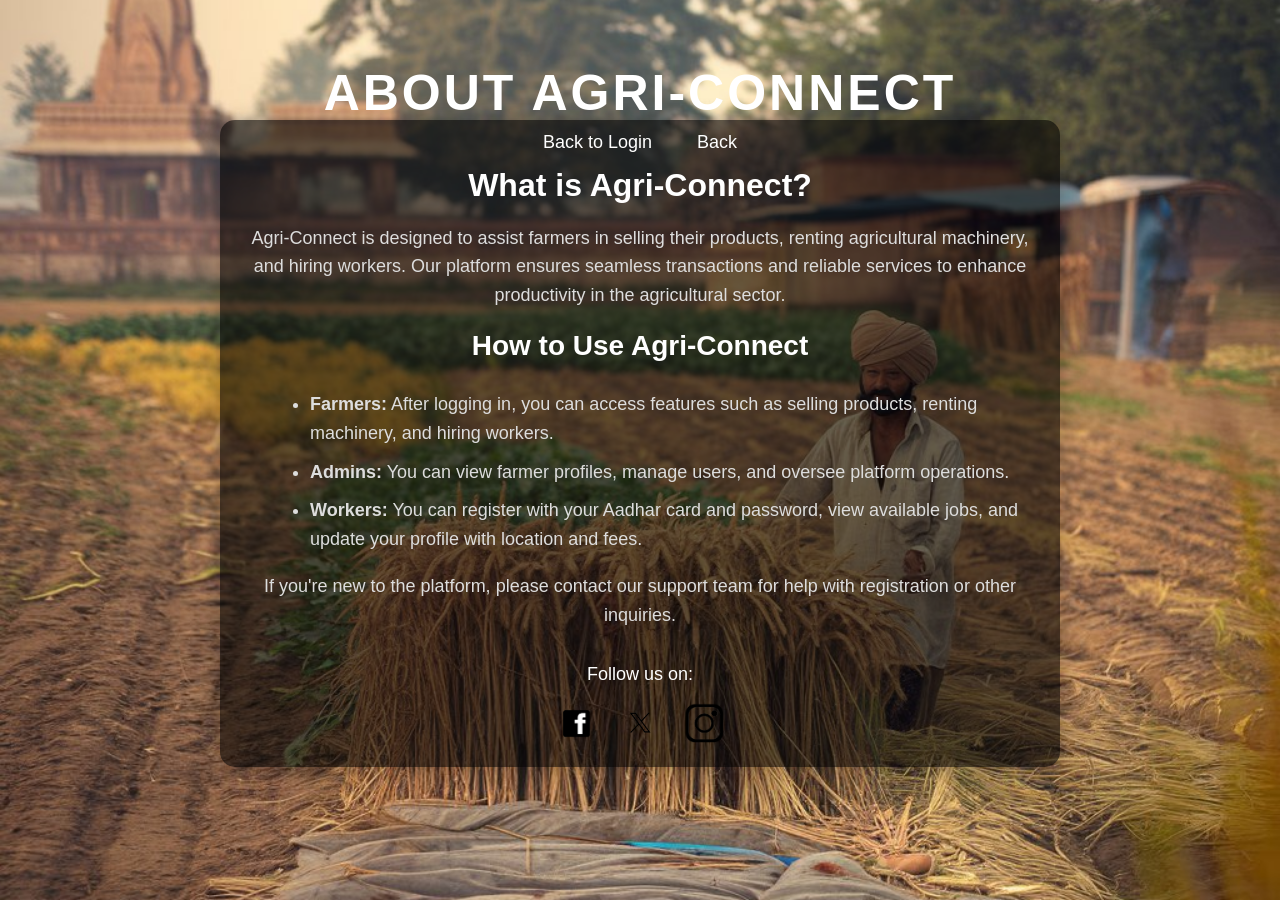
<file: learn-more.html>
<!DOCTYPE html>
<html lang="en">
<head>
    <meta charset="UTF-8">
    <meta name="viewport" content="width=device-width, initial-scale=1.0">
    <title>Learn More - Agri-Connect</title>
    <link rel="stylesheet" href="style.css">
    <style>
        body {
            background-image: url('images/learn-more-background.jpg');
            background-size: cover;
            background-position: center; 
            background-repeat: no-repeat; 
            background-attachment: fixed; 
            font-family: Arial, sans-serif;
            color: white;
        }

        
        .header {
            position: fixed;
            top: 20px;
            left: 50%;
            transform: translateX(-50%);
            z-index: 10;
            text-align: center;
            width: 100%;
        }

        .header h1 {
            font-size: 50px;
            letter-spacing: 3px;
            margin-bottom: 10px;
            text-transform: uppercase;
            color: white;
        }

        .header .menu {
            display: flex;
            justify-content: center;
            gap: 15px;
            margin-top: 10px;
        }

        .header .menu a {
            color: white;
            text-decoration: none;
            font-size: 18px;
            transition: color 0.3s ease;
        }

        .header .menu a:hover {
            color: #4CAF50;
        }

        
        .content {
            margin-top: 120px;
            padding: 20px;
            text-align: center;
            max-width: 800px;
            margin-left: auto;
            margin-right: auto;
            background-color: rgba(0, 0, 0, 0.6); 
            border-radius: 15px;
            box-shadow: 0 4px 25px rgba(0, 0, 0, 0.3);
        }

        .content h2 {
            font-size: 32px;
            margin-bottom: 20px;
            color: #fff;
        }

        .content h3 {
            font-size: 28px;
            margin-top: 20px;
            color: #fff;
        }

        .content p, .content ul {
            font-size: 18px;
            line-height: 1.6;
            color: #ddd;
            margin-bottom: 15px;
        }

        .content ul {
            text-align: left;
            margin-left: 30px;
        }

        .content li {
            margin-bottom: 10px;
        }

        
        .social-media {
            margin-top: 30px;
        }

        .social-media p {
            font-size: 18px;
            margin-bottom: 15px;
            color: white;
        }

        .social-icon {
            width: 40px;
            margin: 0 10px;
            transition: transform 0.3s ease;
        }

        .social-icon:hover {
            transform: scale(1.2);
        }

        
        @media (max-width: 768px) {
            .content {
                padding: 15px;
            }

            .header h1 {
                font-size: 36px;
            }

            .content h2 {
                font-size: 24px;
            }

            .content h3 {
                font-size: 22px;
            }
        }
    </style>
</head>
<body>

   
    <div class="header">
        <h1>About Agri-Connect</h1>
        <div class="menu">
            <a href="login.html">Back to Login</a>
            <a href="farmer-dashboard.html">Back</a>
        </div>
    </div>

    
    <div class="content learn-more-content">
        <h2>What is Agri-Connect?</h2>
        <p>Agri-Connect is designed to assist farmers in selling their products, renting agricultural machinery, and hiring workers. Our platform ensures seamless transactions and reliable services to enhance productivity in the agricultural sector.</p>

        <h3>How to Use Agri-Connect</h3>
        <ul>
            <li><strong>Farmers:</strong> After logging in, you can access features such as selling products, renting machinery, and hiring workers.</li>
            <li><strong>Admins:</strong> You can view farmer profiles, manage users, and oversee platform operations.</li>
            <li><strong>Workers:</strong> You can register with your Aadhar card and password, view available jobs, and update your profile with location and fees.</li>
        </ul>

        <p>If you're new to the platform, please contact our support team for help with registration or other inquiries.</p>

       
        <div class="social-media">
            <p>Follow us on:</p>
            <a href="https://facebook.com"><img src="images/facebook-icon.png" alt="Facebook" class="social-icon"></a>
            <a href="https://twitter.com"><img src="images/twitter-icon.png" alt="Twitter" class="social-icon"></a>
            <a href="https://instagram.com"><img src="images/instagram-icon.png" alt="Instagram" class="social-icon"></a>
        </div>
    </div>

</body>
</html>
</file>
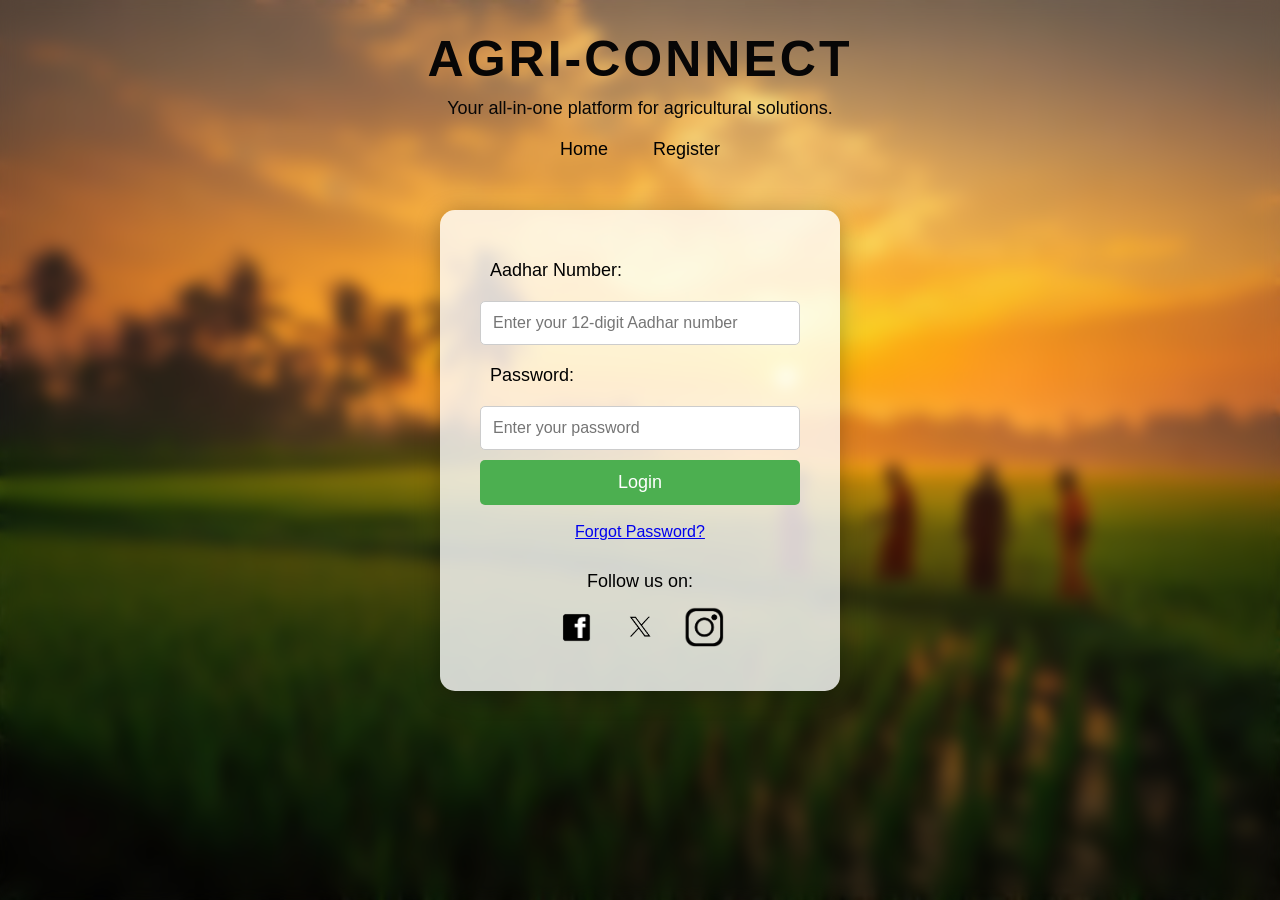
<file: login.html>
<!DOCTYPE html>
<html lang="en">
<head>
    <meta charset="UTF-8">
    <meta name="viewport" content="width=device-width, initial-scale=1.0">
    <title>Agri-Connect - Login</title>
    <link rel="stylesheet" href="style.css">
    <style>
       
        * {
            margin: 0;
            padding: 0;
            box-sizing: border-box;
        }

        body {
            font-family: 'Arial', sans-serif;
            overflow-x: hidden;
            background-color: #f8f8f8;
        }

        .login-background {
            position: relative;
            background-image: url('images/login-background1.jpg');
            background-size: cover;
            background-position: center;
            background-attachment: fixed;
            height: 100vh;
            display: flex;
            justify-content: center;
            align-items: center;
            color: white;
        }

        .login-background::before {
            content: '';
            position: absolute;
            top: 0;
            left: 0;
            right: 0;
            bottom: 0;
            background-image: url('images/login-background1.jpg');
            background-size: cover;
            background-position: center;
            background-attachment: fixed;
            filter: blur(8px);
            z-index: -1;
        }

        .header {
            position: fixed;
            top: 20px;
            left: 50%;
            transform: translateX(-50%);
            z-index: 10;
            text-align: center;
            width: 100%;
        }

        .header h1 {
            font-size: 50px;
            letter-spacing: 3px;
            margin-bottom: 10px;
            text-transform: uppercase;
        }

        .header p {
            font-size: 18px;
            margin-bottom: 20px;
        }

        .header .menu {
            display: flex;
            justify-content: center;
            gap: 15px;
            margin-top: 10px;
        }

        .header .menu a {
            color: rgb(0, 0, 0);
            text-decoration: none;
            font-size: 18px;
            transition: color 0.3s ease;
        }

        .header .menu a:hover {
            color: #4CAF50;
        }

        .login-page {
            background-color: rgba(255, 255, 255, 0.8);
            padding: 40px;
            border-radius: 15px;
            box-shadow: 0 4px 25px rgba(0, 0, 0, 0.3);
            max-width: 400px;
            width: 100%;
            text-align: center;
            animation: fadeIn 1.5s ease;
        }

        .login-widget label {
            font-size: 18px;
            margin-bottom: 10px;
            display: block;
            text-align: left;
            margin-left: 10px;
            color: black;
        }

        .login-widget input, .login-widget select {
            width: 100%;
            padding: 12px;
            margin: 10px 0;
            border-radius: 5px;
            border: 1px solid #ccc;
            font-size: 16px;
            transition: border-color 0.3s ease;
        }

        .login-widget input:focus, .login-widget select:focus {
            border-color: #4CAF50;
        }

        .login-widget button {
            background-color: #4CAF50;
            color: white;
            padding: 12px 30px;
            border: none;
            border-radius: 5px;
            font-size: 18px;
            cursor: pointer;
            width: 100%;
            transition: background-color 0.3s ease;
        }

        .login-widget button:hover {
            background-color: #45a049;
        }

        .social-media {
            margin-top: 30px;
        }

        .social-media p {
            font-size: 18px;
            margin-bottom: 15px;
            color: black;
        }

        .social-icon {
            width: 40px;
            margin: 0 10px;
            transition: transform 0.3s ease;
        }

        .social-icon:hover {
            transform: scale(1.2);
        }

        @keyframes fadeIn {
            from { opacity: 0; }
            to { opacity: 1; }
        }

        .login-widget input:hover, .login-widget select:hover {
            border-color: #4CAF50;
        }

        .login-widget button:active {
            transform: scale(0.98);
        }
    </style>
</head>
<body class="login-background">

    <div class="header">
        <h1>Agri-Connect</h1>
        <p>Your all-in-one platform for agricultural solutions.</p>
        <div class="menu">
            <a href="index.html">Home</a>
            <a href="register.html">Register</a>
        </div>
    </div>

    <div class="content login-page">
        <div class="login-widget">
            <form id="loginForm" action="login.php" method="POST">
                <input type="hidden" name="action" value="login">
                <label for="aadhar">Aadhar Number:</label>
                <input type="text" id="aadhar" name="aadhar" placeholder="Enter your 12-digit Aadhar number" required>
                <label for="password">Password:</label>
                <input type="password" id="password" name="password" placeholder="Enter your password" required>
                <button type="submit">Login</button>
            </form>
            <br>
            <a href="#" onclick="toggleForgotPassword();">Forgot Password?</a>
        </div>

        <div id="forgotPasswordWidget" class="login-widget" style="display: none;">
            <form id="forgotPasswordForm" action="login_reset_password.php" method="POST">
                <input type="hidden" name="action" value="forgot_password">
                <label for="forgotAadhar">Aadhar Number:</label>
                <input type="text" id="forgotAadhar" name="aadhar" placeholder="Enter your 12-digit Aadhar number" required>
                <label for="resetEmail">Registered Email:</label>
                <input type="email" id="resetEmail" name="email" placeholder="Enter your registered email" required>
                <label for="resetPhone">Registered Phone Number:</label>
                <input type="text" id="resetPhone" name="phone" placeholder="Enter your registered phone number" required>
                <label for="newPassword">New Password:</label>
                <input type="password" id="newPassword" name="new_password" placeholder="Enter your new password" required>
                <button type="submit">Reset Password</button>
            </form>
            <br>
            <a href="login_reset_password_help.php">Help</a>
        </div>
        
        <div class="social-media">
            <p>Follow us on:</p>
            <a href="https://facebook.com"><img src="images/facebook-icon.png" alt="Facebook" class="social-icon"></a>
            <a href="https://twitter.com"><img src="images/twitter-icon.png" alt="Twitter" class="social-icon"></a>
            <a href="https://instagram.com"><img src="images/instagram-icon.png" alt="Instagram" class="social-icon"></a>
        </div>
    </div>

    <script>
        function toggleForgotPassword() {
            const loginWidget = document.querySelector('.login-widget');
            const forgotPasswordWidget = document.getElementById('forgotPasswordWidget');
            const aadharInput = document.getElementById('aadhar');
            const forgotAadharInput = document.getElementById('forgotAadhar');
    
            if (forgotPasswordWidget.style.display === 'none') {
                if (aadharInput.value) {
                    forgotAadharInput.value = aadharInput.value;
                    forgotAadharInput.readOnly = true;
                }
                loginWidget.style.display = 'none';
                forgotPasswordWidget.style.display = 'block';
            } else {
                forgotAadharInput.readOnly = false;
                loginWidget.style.display = 'block';
                forgotPasswordWidget.style.display = 'none';
            }
        }
    </script>
</body>
</html>
</file>
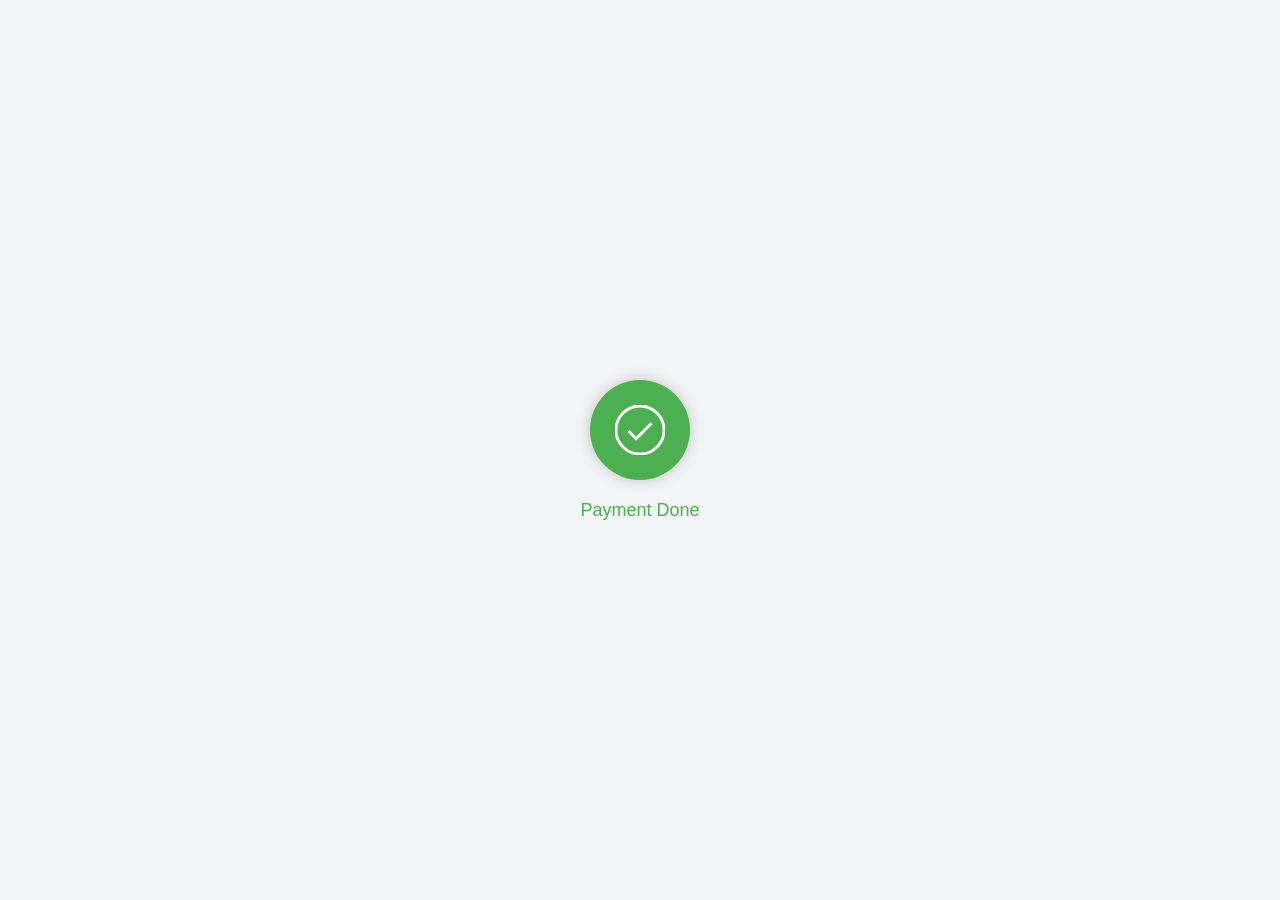
<file: payment_done.html>
<!DOCTYPE html>
<html lang="en">
<head>
  <meta charset="UTF-8">
  <meta name="viewport" content="width=device-width, initial-scale=1.0">
  <title>Payment Successful</title>
  <style>
    body {
      font-family: 'Arial', sans-serif;
      display: flex;
      justify-content: center;
      align-items: center;
      height: 100vh;
      margin: 0;
      background-color: #f3f4f6;
    }

    .payment-container {
      text-align: center;
    }

    .circle {
      width: 100px;
      height: 100px;
      border-radius: 50%;
      background: #4caf50;
      display: flex;
      justify-content: center;
      align-items: center;
      box-shadow: 0 0 15px rgba(0, 0, 0, 0.2);
      position: relative;
      margin: 0 auto 20px;
      animation: ripple 1s ease-out infinite;
    }

    @keyframes ripple {
      0% {
        box-shadow: 0 0 15px rgba(76, 175, 80, 0.6);
      }
      100% {
        box-shadow: 0 0 30px rgba(76, 175, 80, 0);
      }
    }

    .checkmark {
      width: 50px;
      height: 50px;
      stroke-width: 3;
      stroke: #fff;
      stroke-miterlimit: 10;
      fill: none;
      animation: fadeIn 0.3s ease-out forwards, checkmark-draw 0.5s ease-out 0.3s forwards;
    }

    .checkmark-circle {
      stroke-dasharray: 166;
      stroke-dashoffset: 166;
      animation: circle-draw 0.6s ease-out forwards;
    }

    @keyframes circle-draw {
      100% {
        stroke-dashoffset: 0;
      }
    }

    .checkmark-check {
      stroke-dasharray: 48;
      stroke-dashoffset: 48;
      animation: checkmark-draw 0.5s ease-out forwards;
    }

    @keyframes checkmark-draw {
      100% {
        stroke-dashoffset: 0;
      }
    }

    .success-message {
      font-size: 18px;
      color: #4caf50;
      margin: 0;
      opacity: 0;
      animation: fadeInText 0.8s ease-out 1.2s forwards;
    }

    @keyframes fadeInText {
      to {
        opacity: 1;
      }
    }
  </style>
</head>
<body>
  <div class="payment-container">
    <div class="circle">
      <svg class="checkmark" xmlns="http://www.w3.org/2000/svg" viewBox="0 0 52 52">
        <circle class="checkmark-circle" cx="26" cy="26" r="25" fill="none"/>
        <path class="checkmark-check" fill="none" d="M14 27l8 8 16-16"/>
      </svg>
    </div>
    <p class="success-message">Payment Done</p>
  </div>

  <script>
    
    setTimeout(() => {
      window.location.href = "farmer-dashboard.html"; 
    }, 3000); 
  </script>
</body>
</html>
</file>
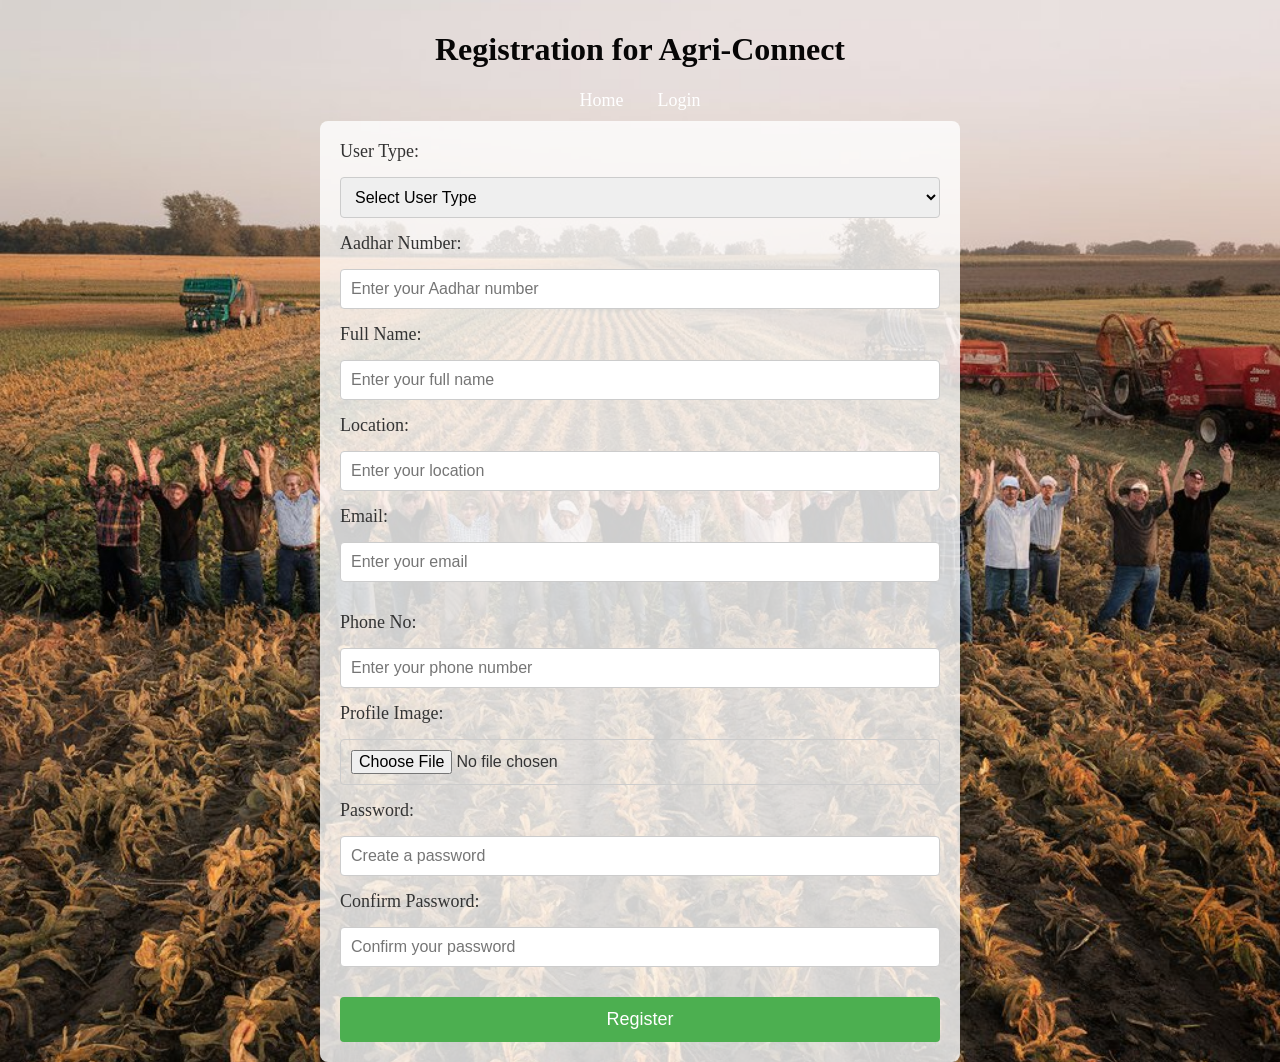
<file: register.html>
<!DOCTYPE html>
<html lang="en">
<head>
    <meta charset="UTF-8">
    <meta name="viewport" content="width=device-width, initial-scale=1.0">
    <title>Agri-Connect - Registration</title>
    <link rel="stylesheet" href="style.css">
    <style>
        body {
            background-image: url('images/index-background.jpg');
            background-size: cover;
            background-position: center; 
            background-repeat: no-repeat; 
            background-attachment: fixed; 
            font-family: 'Times New Roman', serif;
            margin: 0;
            padding: 0;
            color: #333;
            transition: background-color 0.3s ease;
        }

        .menu a {
            color: white;
            text-decoration: none;
            margin: 0 15px;
            font-size: 18px;
        }

        .menu a:hover {
            text-decoration: underline;
        }

        /* Content Styles */
        .content {
            padding: 20px;
            max-width: 600px;
            margin: 0 auto;
            background: rgba(255, 255, 255, 0.8);
            border-radius: 8px;
            transition: all 0.3s ease-in-out;
        }

        .content h1 {
            font-size: 28px;
            text-align: center;
            margin-bottom: 20px;
        }

        .registration-form form {
            display: flex;
            flex-direction: column;
            gap: 15px;
        }

        .registration-form label {
            font-size: 18px;
        }

        .registration-form input,
        .registration-form select,
        .registration-form textarea {
            padding: 10px;
            border: 1px solid #ccc;
            border-radius: 4px;
            font-size: 16px;
            transition: border-color 0.3s ease;
        }

        .registration-form input:focus,
        .registration-form select:focus,
        .registration-form textarea:focus {
            border-color: #4CAF50;
        }

        .registration-form button {
            background-color: #4CAF50;
            color: white;
            border: none;
            padding: 12px;
            border-radius: 4px;
            cursor: pointer;
            font-size: 18px;
            transition: background-color 0.3s ease;
        }

        .registration-form button:hover {
            background-color: #45a049;
        }

     
        .land-crop-fields, .admin-passkey-field, .worker-fields {
            display: none; 
            opacity: 0;
            transition: opacity 0.5s ease-in-out;
        }

        .land-crop-fields.show,
        .admin-passkey-field.show,
        .worker-fields.show {
            display: block;
            opacity: 1;
        }

       
        @media (max-width: 768px) {
            .menu a {
                display: block;
                margin: 10px 0;
            }
        }

       
        .error-message {
            color: red;
            font-size: 14px;
            margin-top: -10px;
        }

        .valid-message {
            color: green;
            font-size: 14px;
            margin-top: -10px;
        }
    </style>
    <script>
        function toggleFields() {
            const userType = document.getElementById('userType').value;
            const landCropFields = document.getElementById('landCropFields');
            const adminPassKeyField = document.getElementById('adminPassKeyField');
            const workerFields = document.getElementById('workerFields');

            
            landCropFields.classList.remove('show');
            adminPassKeyField.classList.remove('show');
            workerFields.classList.remove('show');

        
            if (userType === 'farmer') {
                landCropFields.classList.add('show');
            } else if (userType === 'admin') {
                adminPassKeyField.classList.add('show');
            } else if (userType === 'worker') {
                workerFields.classList.add('show');
            }
        }

        function validateForm(event) {
            const userType = document.getElementById('userType').value;
            const password = document.getElementById('password').value;
            const confirmPassword = document.getElementById('confirmPassword').value;
            const adminPassKey = document.getElementById('adminPassKey').value;

            
            if (password !== confirmPassword) {
                alert('Passwords do not match');
                event.preventDefault(); 
                return false;
            }

            
            if (userType === 'admin' && adminPassKey !== '123') {
                alert('Invalid Admin Pass Key');
                event.preventDefault(); 
                return false;
            }

            return true;
        }

        function checkPasswordMatch() {
            const password = document.getElementById('password').value;
            const confirmPassword = document.getElementById('confirmPassword').value;
            const message = document.getElementById('passwordMessage');

            if (password !== confirmPassword) {
                message.textContent = "Passwords do not match!";
                message.classList.add('error-message');
                message.classList.remove('valid-message');
            } else {
                message.textContent = "Passwords match.";
                message.classList.add('valid-message');
                message.classList.remove('error-message');
            }
        }

        
        function validateEmail() {
            const email = document.getElementById('email').value;
            const message = document.getElementById('emailMessage');
            const emailRegex = /^[a-zA-Z0-9._-]+@[a-zA-Z0-9.-]+\.[a-zA-Z]{2,6}$/;

            if (!emailRegex.test(email)) {
                message.textContent = "Please enter a valid email address.";
                message.classList.add('error-message');
                message.classList.remove('valid-message');
            } else {
                message.textContent = "Valid email.";
                message.classList.add('valid-message');
                message.classList.remove('error-message');
            }
        }
    </script>
</head>
<body>
    <div class="header">
        <h1>Registration for Agri-Connect</h1>
        <div class="menu">
            <a href="index.html">Home</a>
            <a href="login.html">Login</a>
        </div>
    </div>

    <div class="content registration-form">
        <form id="registrationForm" action="register-connect.php" method="post" enctype="multipart/form-data" onsubmit="validateForm(event)">
            <label for="userType">User Type:</label>
            <select id="userType" name="type" required onchange="toggleFields()">
                <option value="none">Select User Type</option>
                <option value="farmer">Farmer</option>
                <option value="worker">Worker</option>
                <option value="admin">Admin</option>
            </select>

            <label for="aadhar">Aadhar Number:</label>
            <input type="text" id="aadhar" placeholder="Enter your Aadhar number" name="aadhar" required>

            <label for="name">Full Name:</label>
            <input type="text" id="name" placeholder="Enter your full name" name="name" required>

            <label for="location">Location:</label>
            <input type="text" id="location" placeholder="Enter your location" name="location" required>
            
            <label for="email">Email:</label>
            <input type="email" id="email" placeholder="Enter your email" name="email" required oninput="validateEmail()">
            <div id="emailMessage"></div>

            <label for="phone">Phone No:</label>
            <input type="text" id="phone" placeholder="Enter your phone number" name="phone" required>

            <label for="profileImage">Profile Image:</label>
            <input type="file" id="profileImage" accept="image/*" name="profileImage" required>

            <label for="password">Password:</label>
            <input type="password" id="password" placeholder="Create a password" name="password" required>

            <label for="confirmPassword">Confirm Password:</label>
            <input type="password" id="confirmPassword" placeholder="Confirm your password" name="confirmPassword" required oninput="checkPasswordMatch()">
            <div id="passwordMessage"></div>

            
            <div id="landCropFields" class="land-crop-fields">
                <div style="margin-bottom: 15px;">
                    <label for="landSize" style="display: block; font-size: 18px; margin-bottom: 8px;">Farmland Size (acres):</label>
                    <input type="text" id="landSize" name="landSize" placeholder="Enter size in acres" style="width: 100%; padding: 10px; border: 1px solid #ccc; border-radius: 4px; font-size: 16px; box-sizing: border-box;">
                </div>
                <div style="margin-bottom: 15px;">
                    <label for="cropsGrown" style="display: block; font-size: 18px; margin-bottom: 8px;">Crops Grown:</label>
                    <input type="text" id="cropsGrown" name="cropsGrown" placeholder="e.g., Rice, Wheat" style="width: 100%; padding: 10px; border: 1px solid #ccc; border-radius: 4px; font-size: 16px; box-sizing: border-box;">
                </div>
            </div>
            
        
<div id="workerFields" class="worker-fields">
    <div style="margin-bottom: 15px;">
        <label for="totalWorkTime" style="display: block; font-size: 18px; margin-bottom: 8px;">Total Work Time:</label>
        <input type="text" id="totalWorkTime" name="totalWorkTime" placeholder="Enter total work time (e.g., 20 hours)" style="width: 100%; padding: 10px; border: 1px solid #ccc; border-radius: 4px; font-size: 16px; box-sizing: border-box;">
    </div>
    <div style="margin-bottom: 15px;">
        <label for="perHourRate" style="display: block; font-size: 18px; margin-bottom: 8px;">Per Hour Rate:</label>
        <input type="number" id="perHourRate" name="perHourRate" placeholder="Enter per hour rate (₹)" style="width: 100%; padding: 10px; border: 1px solid #ccc; border-radius: 4px; font-size: 16px; box-sizing: border-box;">
    </div>
</div>

        
            <div id="adminPassKeyField" class="admin-passkey-field">
                <label for="adminPassKey">Admin Pass Key:</label>
                <input type="password" id="adminPassKey" name="adminPassKey" placeholder="Enter passkey">
            </div>

            <button type="submit">Register</button>
        </form>
    </div>
</body>
</html>
</file>
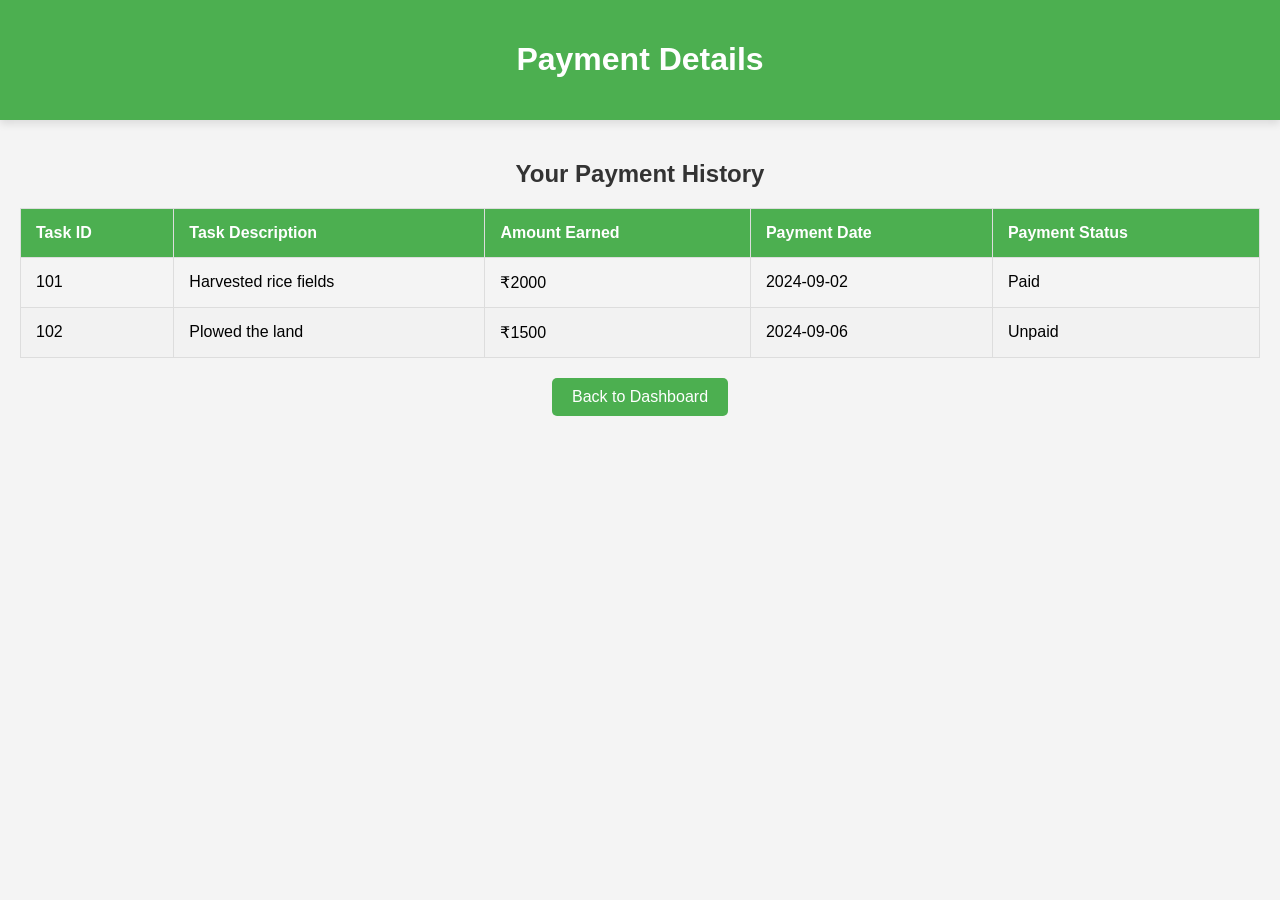
<file: worker_payment.html>
<!DOCTYPE html>
<html lang="en">
<head>
    <meta charset="UTF-8">
    <meta name="viewport" content="width=device-width, initial-scale=1.0">
    <title>Payment Details</title>
    <style>
        body {
            font-family: Arial, sans-serif;
            margin: 0;
            padding: 0;
            background-color: #f4f4f4;
            transition: background-color 0.5s ease;
        }

       
        .header {
            background-color: #4CAF50;
            color: white;
            padding: 20px;
            text-align: center;
            position: sticky;
            top: 0;
            z-index: 1000;
            box-shadow: 0 4px 8px rgba(0, 0, 0, 0.1);
        }

        .content {
            padding: 20px;
            text-align: center;
        }

        h2 {
            color: #333;
            margin-bottom: 20px;
        }

        table {
            width: 100%;
            border-collapse: collapse;
            margin-bottom: 20px;
        }

        table, th, td {
            border: 1px solid #ddd;
        }

        th, td {
            padding: 15px;
            text-align: left;
        }

        th {
            background-color: #4CAF50;
            color: white;
        }

        tr:nth-child(even) {
            background-color: #f2f2f2;
        }

        
        .button {
            display: inline-block;
            padding: 10px 20px;
            background-color: #4CAF50;
            color: white;
            border-radius: 5px;
            text-decoration: none;
            font-size: 1em;
            transition: background-color 0.3s ease, transform 0.3s ease;
        }

        .button:hover {
            background-color: #45a049;
            transform: scale(1.1);
        }

        /* Footer styling */
        footer {
            background-color: #333;
            color: white;
            text-align: center;
            padding: 10px 0;
            position: relative;
            bottom: 0;
            width: 100%;
            box-shadow: 0 -4px 8px rgba(0, 0, 0, 0.1);
        }
    </style>
</head>
<body>

    <div class="header">
        <h1>Payment Details</h1>
    </div>

    <div class="content">
        <h2>Your Payment History</h2>

        <table>
            <thead>
                <tr>
                    <th>Task ID</th>
                    <th>Task Description</th>
                    <th>Amount Earned</th>
                    <th>Payment Date</th>
                    <th>Payment Status</th>
                </tr>
            </thead>
            <tbody>
                <tr>
                    <td>101</td>
                    <td>Harvested rice fields</td>
                    <td>₹2000</td>
                    <td>2024-09-02</td>
                    <td>Paid</td>
                </tr>
                <tr>
                    <td>102</td>
                    <td>Plowed the land</td>
                    <td>₹1500</td>
                    <td>2024-09-06</td>
                    <td>Unpaid</td>
                </tr>
                <!-- Additional payment history entries can be added here -->
            </tbody>
        </table>

        <a href="worker-dashboard.html" class="button">Back to Dashboard</a>
    </div>

</body>
</html>
</file>
<file: style.css>
body {
    font-family: 'Times New Roman', serif;
    margin: 0;
    padding: 0;
    color: #333;
}


.header {
    
    color: rgb(7, 6, 6);
    padding: 10px;
    text-align: center;
}

.menu a {
    color: rgb(7, 6, 6);
    text-decoration: none;
    margin: 0 15px;
}

.menu a:hover {
    text-decoration: underline;
}

.content {
    padding: 20px;
    max-width: 1000px;
    margin: 0 auto;
    background: rgba(243, 240, 240, 0.8);
    border-radius: 8px;
}

.login-page form, .worker-registration-form form {
    display: flex;
    flex-direction: column;
}

.login-page label, .worker-registration-form label {
    margin-top: 10px;
}

.login-page input, .worker-registration-form input, .login-page select {
    margin-bottom: 10px;
    padding: 10px;
    border: 1px solid #ccc;
    border-radius: 4px;
}

.login-page button, .worker-registration-form button {
    background-color: #4CAF50;
    color: white;
    border: none;
    padding: 10px;
    border-radius: 4px;
    cursor: pointer;
}

.login-page button:hover, .worker-registration-form button:hover {
    background-color: #45a049;
}


.index-background {
    background-image: url('images/home-background.jpg');
    background-size: cover;
    background-position: center;
}

.login-background {
    background-image: url('images/login-background.jpg');
    background-size: cover;
    background-position: center; 
    background-repeat: no-repeat; 
    background-attachment: fixed;
}

.farmer-dashboard-background {
    background-image: url('images/farmer-dashboard-background.jpg');
    background-size: cover;
    background-position: center;
}

.admin-dashboard-background {
    background-image: url('images/admin-dashboard-background.jpg');
    background-size: cover;
    background-position: center;
}

.registerworker-dashboard-background {
    background-image: url('images/register-worker-dashboard-background.jpg');
    background-size: cover;
    background-position: center;
}

.sell-background {
    background-image: url('images/sell-background.jpg');
    background-size: cover;
    background-position: center;
}

.rent-background {
    background-image: url('images/rent-background.jpg');
    background-size: cover;
    background-position: center;
}

.book-workers-background {
    background-image: url('images/book-workers-background.jpg');
    background-size: cover;
    background-position: center;
}

.index-background {
    background-image: url('images/home-background.jpg');
    background-size: cover;
    background-position: center;
}

.login-background {
    background-image: url('images/login-background.jpg');
    background-size: cover;
    background-position: center;
}

.farmer-dashboard-background {
    background-image: url('images/farmer-dashboard-background.jpg');
    background-size: cover;
    background-position: center;
}

.admin-dashboard-background {
    background-image: url('images/admin-dashboard-background.jpg');
    background-size: cover;
    background-position: center;
}

.worker-dashboard-background {
    background-image: url('images/worker-dashboard-background.jpg');
    background-size: cover;
    background-position: center;
}

.sell-background {
    background-image: url('images/sell-background.jpg');
    background-size: cover;
    background-position: center;
}

.rent-background {
    background-image: url('images/rent-background.jpg');
    background-size: cover;
    background-position: center;
}

.book-workers-background {
    background-image: url('images/book-workers-background.jpg');
    background-size: cover;
    background-position: center;
}


.product-item {
    display: flex;
    align-items: center;
    margin: 20px 0;
    padding: 10px;
    background: rgba(255, 255, 255, 0.8);
    border-radius: 8px;
}

.product-item img {
    width: 100px;
    height: 100px;
    background-color: #ddd;
    margin-right: 20px;
}

.product-item .details {
    flex: 1;
}

.product-item .details h3 {
    margin: 0 0 10px;
}

.product-item .details p {
    margin: 0;
}



@media (max-width: 768px) {
    .menu a {
        display: block;
        margin: 10px 0;
    }
}
</file>
